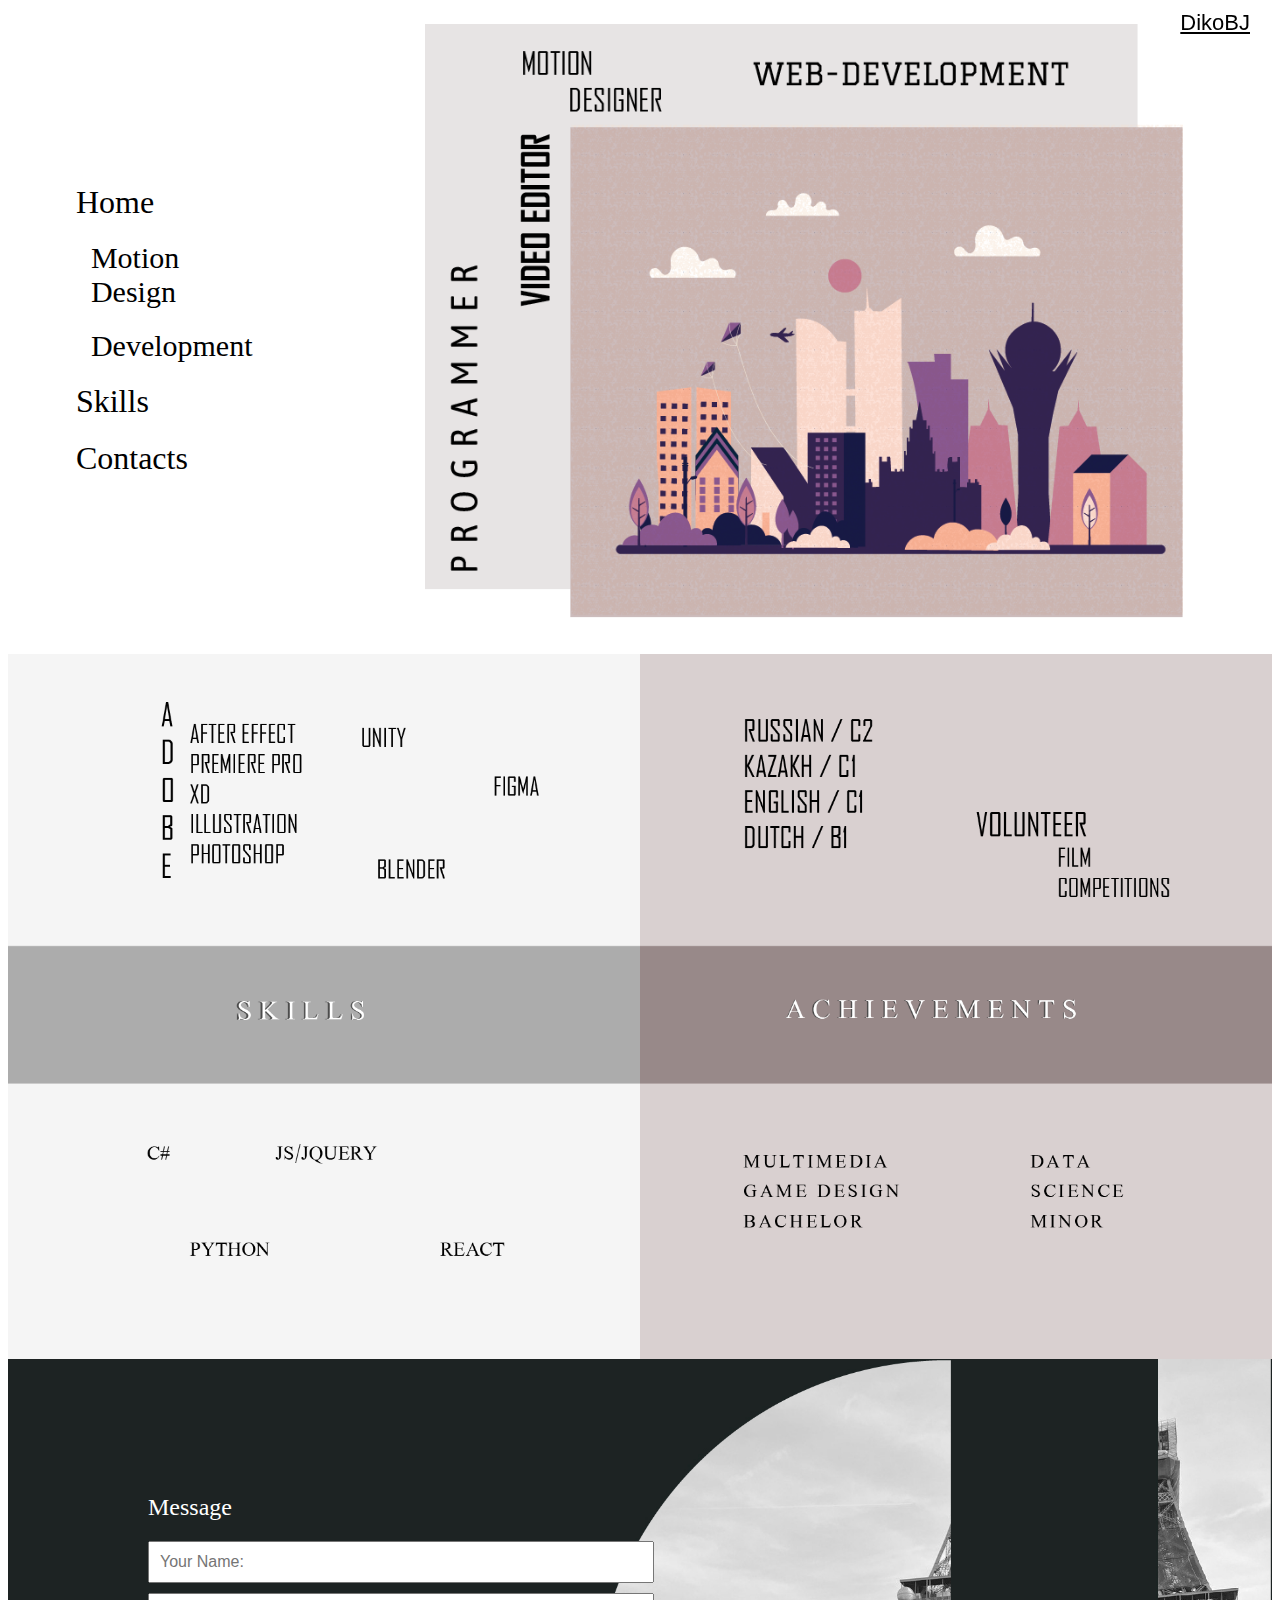
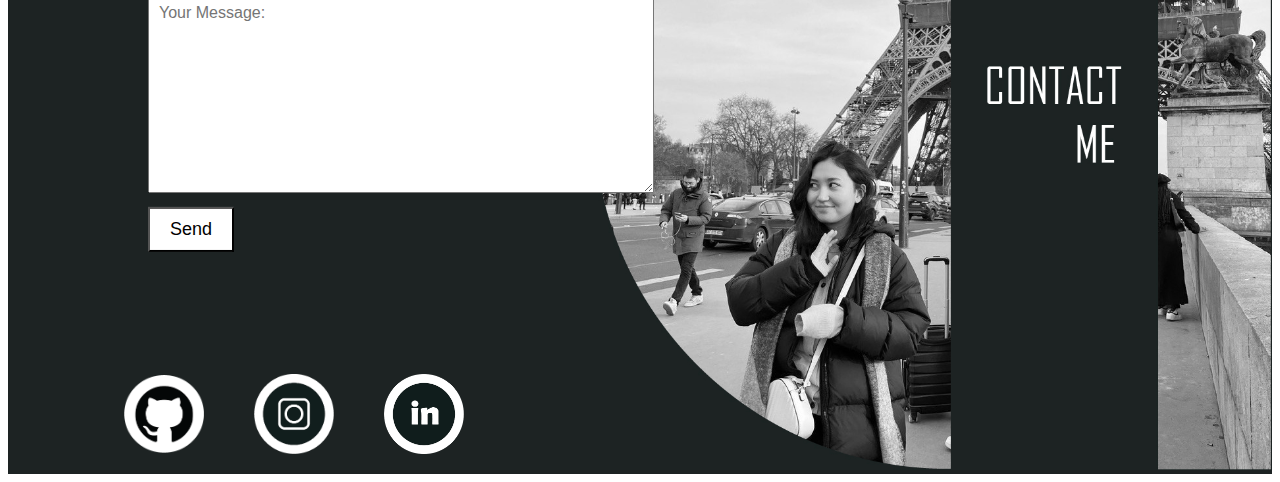
<file: index.html>
<!DOCTYPE html>
<html lang="en">
<head>
    <meta charset="UTF-8">
    <meta name="viewport" content="width=device-width, initial-scale=1.0">
    <link rel="stylesheet" href="main.css">
    <script src="https://code.jquery.com/jquery-3.6.0.min.js"></script>

    <title>Portfolio</title>
</head>
<body>
  
<div class="logo">DikoBJ</div>
  <div class="main_home">
    <div class="nav_bar">
      <a href="#">Home</a>
      <a class="right" href="motion_design.html">Motion Design</a>
      <a class="right" href="developer.html">Development</a>
      <a href="#main_skills">Skills</a>
      <a href="#contact_form">Contacts</a>
    </div>

    <div id="menu-bar_home" onclick="toggleNav()">
      <div class="menu-icon"></div>
      <div class="menu-icon"></div>
      <div class="menu-icon"></div>
    </div>
    <div id="navigation">
      <div id="close-button" onclick="toggleNav()">
        <div class="menu-icon"></div>
        <div class="menu-icon"></div>
        <div class="menu-icon"></div>
      </div>
      <div class="nav_bar_developer">
        <a href="#">Home</a>
        <a class="right" href="motion_design.html">Motion Design</a>
        <a class="right" href="developer.html">Development</a>
        <a href="#main_skills" >Skills</a>
        <a href="#contact_form">Contacts</a>
      </div>
    </div>

    <img class="img_home_bg" src="images/home_bg2.png" alt="">

  </div>

<div id="main_skills">
  <img class="img_second" src="images/second_main.png" alt="" srcset="">
</div>

<div class="main_contact">
  <img class="img_contact" src="images/contact.jpg" alt="" srcset="">

  <div class="icon_wrapper">
    <a href="https://github.com/DikoBJ"><img class="icon" src="images/github.png" alt="" srcset=""></a>
    <a href="https://www.instagram.com/di.kooooo/"><img class="icon" src="images/insta.png" alt="" srcset=""></a>
    <a href="https://www.linkedin.com/in/diana-amralina-689142191/"><img class="icon" src="images/linkedin.png" alt="" srcset=""></a>
  </div>

  <div id="contact_form">
    <h1>Message</h1>
    <form action="mailto:Amralina.Diana@gmail.com" method="POST" enctype="text/plain">
      <input type="text"  name="name" placeholder="Your Name:" required><br>
      <textarea name="message" placeholder="Your Message:" required></textarea><br>
      <input type="submit" value="Send">
    </form>
  </div>
</div>

<script src="main.js"></script>
</body>
</html>
</file>
<file: main.css>
*{
    scroll-behavior: smooth;
}

.logo {
    position: fixed;
    top: 10px;
    right: 30px;
    font-size: 22px;
    font-family: 'Freestyle Script', sans-serif;
    text-decoration: underline;
    z-index: 1;
  }

.main_home {
    display: flex;
  }

  .img_home_bg {
    flex: 0 0 60%;
    object-fit: cover;
    width: 100%;
    height: auto;
    margin-right: 8%;
    padding: 1rem;
    margin-bottom: 20px;
    margin-left:10% ;
  }

  .nav_bar,
  .nav_bar_developer {
    display: flex;
    flex-direction: column;
    justify-content: center;
    align-items: left;
    padding: 20px;
    margin-left: 3%;
  }
  
  .nav_bar a.right {
    margin-left: 25px;
    font-size: 30px;
  }
  
  .nav_bar a {
    display: block;
    margin-bottom: 10px;
    text-decoration: none;
    color: black;
    font-family: 'Agency FB';
    font-size: 32px;
    margin: 10px;
  }
  
  .nav_bar a:hover {
    color: rgb(82, 82, 82);
  }
  
  .menu-icon {
    width: 30px;
    height: 4px;
    background-color: black;
    margin-bottom: 6px;
  }
  
  .responsive #navigation {
    transform: translateX(0);
  }
  
  .responsive #hamburger_menu {
    display: none;
  }
  
  #main_skills{
    margin-bottom: 0%;

  }
  .img_home_bg{
    width: 60%;
  }

  .img_contact , .img_second{
    width: 100%;
    height: auto;
  }


  .main_contact {
    position: relative;
    display: inline-block;
    margin-top: -10px;
    margin-bottom: 0px;
    background-color: #1C2323;
  }

  .icon_wrapper {
    position: absolute;
    bottom: 0;
    left: 100px;
    padding: 1rem 1rem;
    display: flex;
    align-items: center;
  }
  
  .icon {
    width: 80px;
    margin-right: 50px;
    transition: transform 0.3s ease;
  }


  .icon:hover {
    transform: scale(1.1);
  }
  #contact_form {
    position: absolute;
    top: 40%;
    left: 100px;
    transform: translateY(-50%);
    padding: 20px;
    width: 50%; 
    margin: 20px;
  }

  #contact_form h1 {
    font-family: 'Agency FB';
    font-size: 24px;
    color: white;
    font-weight: 50;
    margin-bottom: 20px; 
  }

  #contact_form input[type="text"],
  #contact_form textarea {
    font-family: 'Agency FB', sans-serif;
    font-size: 16px;
    padding: 10px; 
    width: 80%;
    box-sizing: border-box; 
    margin-bottom: 10px; 
  }

  #contact_form textarea {
    height: 200px;
  }
  #contact_form input[type="submit"] {
    font-family: 'Agency FB', sans-serif;
    font-size: 18px;
    padding: 10px 20px; 
    align-items: center;
    background-color: white;
    transition: transform 0.3s ease;
  }


  #contact_form input[type="submit"]:hover {
    transform: scale(1.1);
}

/* Developer/*/
  #menu-bar, #menu-bar_home {
    position: fixed;
    top: 20px;
    left: 20px;
    width: 30px;
    height: 30px;
    cursor: pointer;
    z-index: 1;
  }
  
  #menu-bar_home{
    display: none;
  }

  .menu-icon {
    width: 100%;
    height: 3px;
    background-color: black;
    margin-bottom: 5px;
  }
  
  #navigation {
    position: fixed;
    top: 0px;
    left: 0px;
    width: 30%;
    height: 100%;
    background-color: rgb(0, 0, 0);
    transition: transform 0.3s ease;
    transform: translateX(-100%);
    z-index: 2;
  }
  

  #close-button {
    width: 30px;
    height: 30px;
    cursor: pointer;
    padding: 1rem;
  }
  
  #close-button .menu-icon {
    width: 100%;
    height: 3px;
    background-color: white;
    margin-bottom: 5px;
  }
  
  #close-button .menu-icon:last-child {
    margin-bottom: 0;
  }

  .nav_bar_developer a{
    display: block;
    margin-bottom: 10px;
    text-decoration: none;
    color: white;
    font-family: 'Agency FB';
    font-size: 25px;
    margin: 10px;
  }
  .nav_bar_developer #right{
    font-size: 22px;
  }

  .nav_bar_developer a:hover {
    color:rgb(172, 172, 172) ;
  }

  .developer_body, .developer_html {
    margin: 0;
    padding: 0;
    width: 100%;
    height: 100%;
    display: flex;
    display: -webkit-flex;
    justify-content: center;
    -webkit-justify-content: center;
    align-items: center;
  -webkit-align-items: center; 
}


.carousel {
    width: 100%;
    height: 100%;
    display: flex;
    max-width: 920px;
    max-height: 557px;   
    overflow: hidden;
  position: relative;
 
  
}


.carousel-item  {
  visibility:visible;
    display: flex;
    width: 100%;
    height: 100%;
    align-items: center;
    justify-content: flex-end;
    -webkit-align-items: center;
    -webkit-justify-content: flex-end;
    position: relative;
    background-color: rgb(244, 244, 244);
    flex-shrink: 0;
   -webkit-flex-shrink: 0;
    position: absolute;
    z-index: 0;
  transition: 0.6s all linear;
}

.carousel-item__info {
  height: 100%;
  display: flex;
  justify-content: center;
  flex-direction: column;
  display: -webkit-flex;
  -webkit-justify-content: center;
  -webkit-flex-direction: column;
  order: 1;
  left: 0;
  margin: auto;
  padding: 0 40px;
  width: 40%;

}

.carousel-item__image {
    width: 60%;
    height: 50%;
    order: 2;
    align-self: flex-start;
    flex-basis: 60%;
    -webkit-order: 2;
    -webkit-align-self: flex-start;
    margin-top: 20%;
    background-size: cover;
   position:relative;
  transform: translateX(100%);
  transition: 0.6s all ease-in-out;
}

.carousel-item__title {
    margin: 15px 0 0 0;
    font-family: "Agency FB";
    font-size: 44px;
    line-height: 45px;
    letter-spacing: 3px;
    font-weight: 100;
    color: #2C2C2C;
    transform: translateY(25%);
    opacity: 0;
    visibility: hidden;
    transition: 0.6s all ease-in-out;
}

.carousel-item__description {
    transform: translateY(25%);
    opacity: 0;
    visibility: hidden;
    transition: 0.6s all ease-in-out;
    margin-top: 35px;
    font-family: "Agency FB";
    font-size: 20px;
    color: #000000;
    line-height: 22px;
    margin-bottom: 35px;
}

li{
  font-size: 18px;
  font-family: "Agency FB";
}

.carousel__nav {
    position: absolute;
    right: 0;
    z-index: 2;
    background-color: #fff;
  bottom: 0;
}

.carousel__icon {
    display: inline-block;
    vertical-align: middle;
    width: 16px;
  fill: #5d5d5d;
}

.carousel__arrow {
    cursor: pointer;
    display: inline-block;
    padding: 11px 15px;
    position: relative;
}

.carousel__arrow:nth-child(1):after {
    content:'';
    right: -3px;
    position: absolute;
    width: 1px;
    background-color: #b0b0b0;
    height: 14px;
    top: 50%;
    margin-top: -7px;
}

.active{
   z-index: 1;
  display: flex;
  visibility:visible;
}

.active .carousel-item__subtitle, .active .carousel-item__title, .active .carousel-item__description,.active .carousel-item__btn{
    transform: translateY(0);
    opacity: 1;
  transition: 0.6s all ease-in-out;
    visibility: visible;
}


.active .carousel-item__image { 
transition: 0.6s all ease-in-out;
transform: translateX(0);
}

@media (max-width: 1200px) {
  #contact_form{
    top: 40%;
    left: 0;
  }
  #contact_form textarea {
    height: 100px;
    width: 300px;
  }
  #contact_form input[type="text"]{
    width: 300px;
  }

  .carousel-item__title {
    font-size: 28px;
    line-height: 24px;
  }
  
  .carousel-item__description {
    font-size: 20px;

  }
  li{
    font-size: 14px;
  }
}


/* Responsive adjustments */
@media (max-width: 768px) {

  #menu-bar_home{
    display: block;
  }

  .icon_wrapper {
    top: -50%;
    left: 0;
    display: flex;
    flex-direction: column;
    justify-content: center;
    align-items: left;
    margin-left: 2%;
  }

  .icon {
    width: 70px;
    padding: 2rem;
  }

  #navigation {
    width: 100%;
  }

  .carousel-item{
    flex-direction: column;
  }

  #contact_form input[type="submit"] {
    font-size: 8px;
    font-family: 'Franklin Gothic Medium', 'Arial Narrow', Arial, sans-serif;
  }
  li{
    font-size: 12px;
  }
  .nav_bar {
    display: none;
  }
  .nav_bar a 
  {
    font-size: 12px;
  }

  .nav_bar a.right {
    font-size: 10px;
  }


  .img_home_bg, .img_second,.img_contact {
    width: 100%;
    top: 0;
    left: 0;
    margin: 0px;
    height: auto;
  }
  .img_home_bg{
  content: url('images/phone_main.jpg'); 
  }

  .img_home_bg {
    flex: 0;
    object-fit: cover;
    content: url('images/phone_main.jpg'); 
    margin-right: 0;
    padding: 0;
    margin-bottom: 0;
    margin-left:0 ;
  }

  .img_second{
    content: url('images/phone_second.jpg');    
  }

  .img_contact{
    content: url('images/phone_contact.jpg');
  }

  #contact_form{
    top: 70%;
    left: 0;
  }


  #contact_form textarea {
    height: 100px;
    width: 300px;
  }
  #contact_form input[type="text"]{
    width: 300px;
  }
  .carousel-item__image {
    margin-top: 2%;
    padding: 3rem;
    width: 80%;
  }
  
  .carousel-item__title {
    font-size: 22px;
    line-height: 24px;
  }
  
  .carousel-item__description {
    font-size: 14px;
    line-height: 16px;
    margin-top: 10px;
    margin-bottom: 20px;
  }
}
</file>
